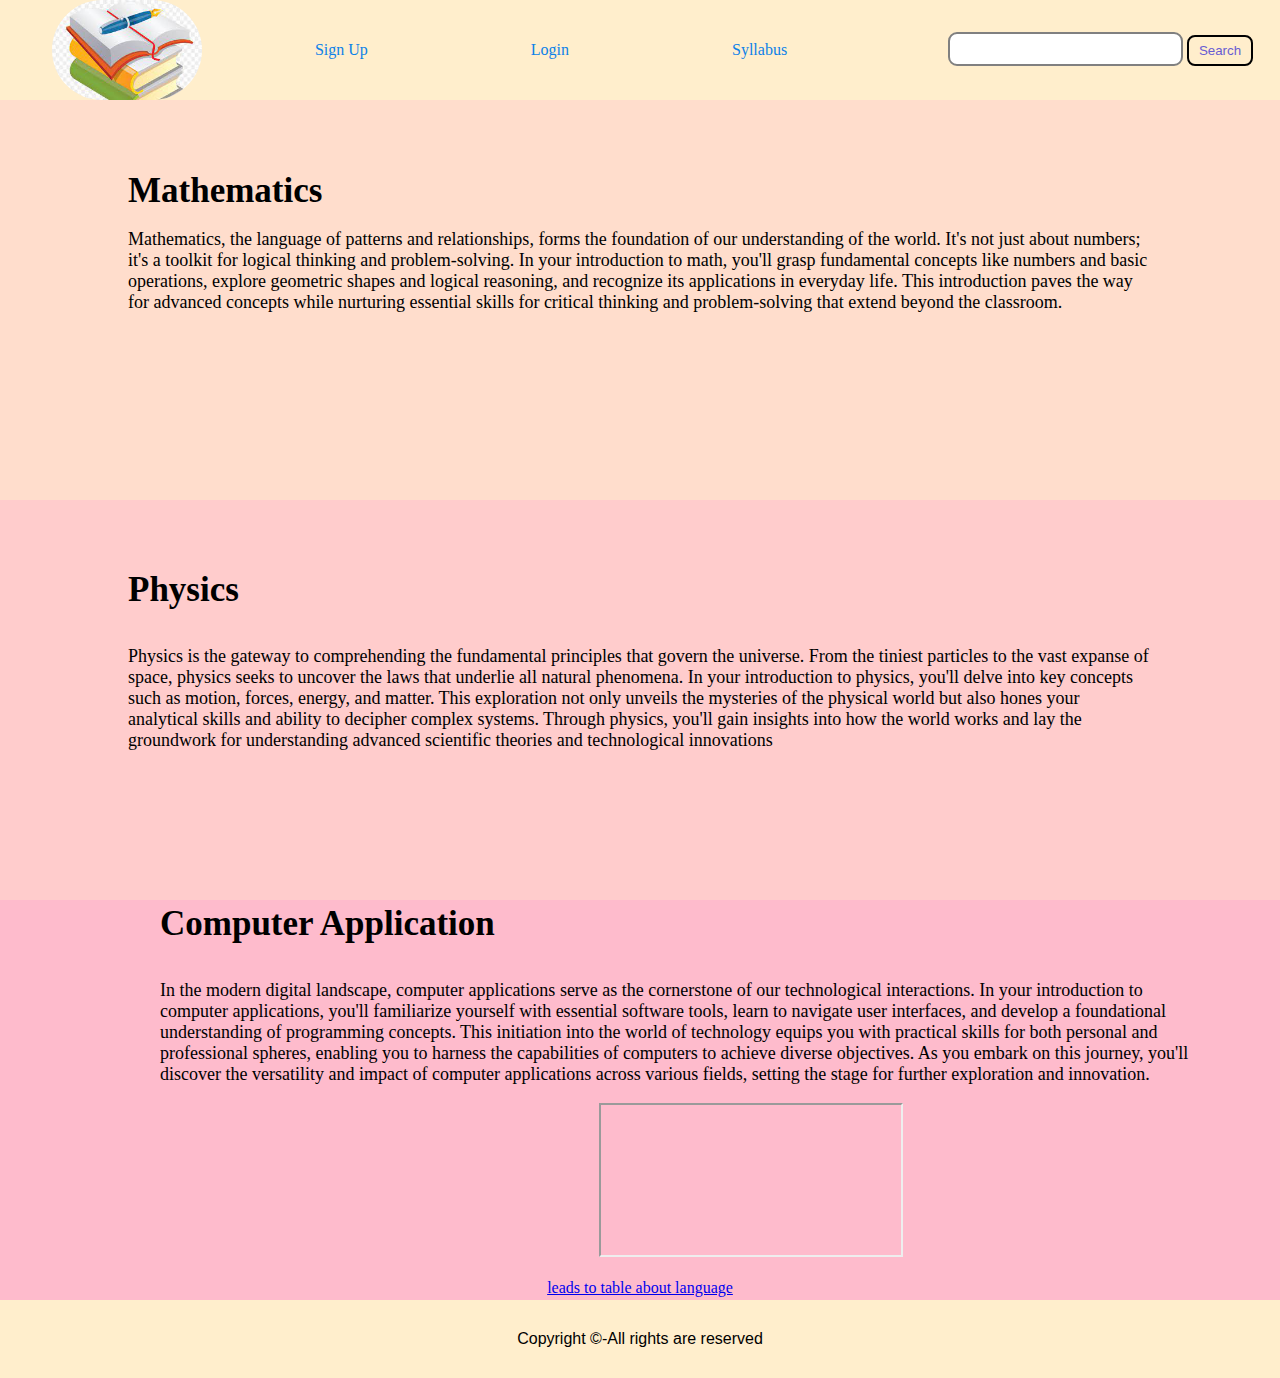
<file: index.html>
<!DOCTYPE html>

<html>

<head>
    <link rel="stylesheet" href="fsd2.css">
	<title>
		Education website
	</title>
	
	
</head>

<body>
	<nav class="navbar background">
		<ul class="nav-list" style="margin-left:25px">
			<div class="logo">
				<img src="logo.png">
			</div>
			
			<li><a href="signup.html">Sign Up</a></li>
			<li>Login</li>
			<li><a href="syll.html">Syllabus</a></li>
			
			</div>
		</ul>

		<div class="rightNav">
			<input type="text" name="search" id="search">
			<button class="btn btn-sm">Search</button>
		</div>
	</nav>

	<section class="firstsection">
		<div class="box-main">
			<div class="firstHalf">
				<h1 class="text-big" id="web">
					Mathematics
				</h1>
				<br>
				<p class="text-small">
					Mathematics, the language of patterns and relationships, forms the foundation of our understanding of the world. It's not just about numbers; it's a toolkit for logical thinking and problem-solving. In your introduction to math, you'll grasp fundamental concepts like numbers and basic operations, explore geometric shapes and logical reasoning, and recognize its applications in everyday life. This introduction paves the way for advanced concepts while nurturing essential skills for critical thinking and problem-solving that extend beyond the classroom.
				</p>
				<br>
				<br>
				


			</div>
		</div>
	</section>

	<section class="secondsection">
		<div class="box-main">
			<div class="secondHalf">
				<h1 class="text-big" id="program">
					Physics
				</h1>
				<br>
				<br>
				<p class="text-small">
					Physics is the gateway to comprehending the fundamental principles that govern the universe. From the tiniest particles to the vast expanse of space, physics seeks to uncover the laws that underlie all natural phenomena. In your introduction to physics, you'll delve into key concepts such as motion, forces, energy, and matter. This exploration not only unveils the mysteries of the physical world but also hones your analytical skills and ability to decipher complex systems. Through physics, you'll gain insights into how the world works and lay the groundwork for understanding advanced scientific theories and technological innovations
				</p>


			</div>
		</div>
	</section>

	<section class="section">
		<div class="paras">
			<h1 class="sectionTag text-big">Computer Application</h1>
				<br>
				<br>
			<p class="sectionSubTag text-small">
				In the modern digital landscape, computer applications serve as the cornerstone of our technological interactions. In your introduction to computer applications, you'll familiarize yourself with essential software tools, learn to navigate user interfaces, and develop a foundational understanding of programming concepts. This initiation into the world of technology equips you with practical skills for both personal and professional spheres, enabling you to harness the capabilities of computers to achieve diverse objectives. As you embark on this journey, you'll discover the versatility and impact of computer applications across various fields, setting the stage for further exploration and innovation.
			</p>
	<br>
	
	<section style="margin-left: 534px;">
	<iframe class="frame" src="https://www.w3schools.com" title="W3Schools Free Online Web Tutorials"></iframe><br>
</section>
	<br>
	<section>
	<a href="fsd1_2.html"style="display:flex; align-items:center;justify-content:center">leads to table about language</a> 

</section>
		</div>
	</section>
</body>
	<footer class="background">
		<p class="text-footer">
			Copyright ©-All rights are reserved
		</p>


	</footer>
	
</html>
</file>
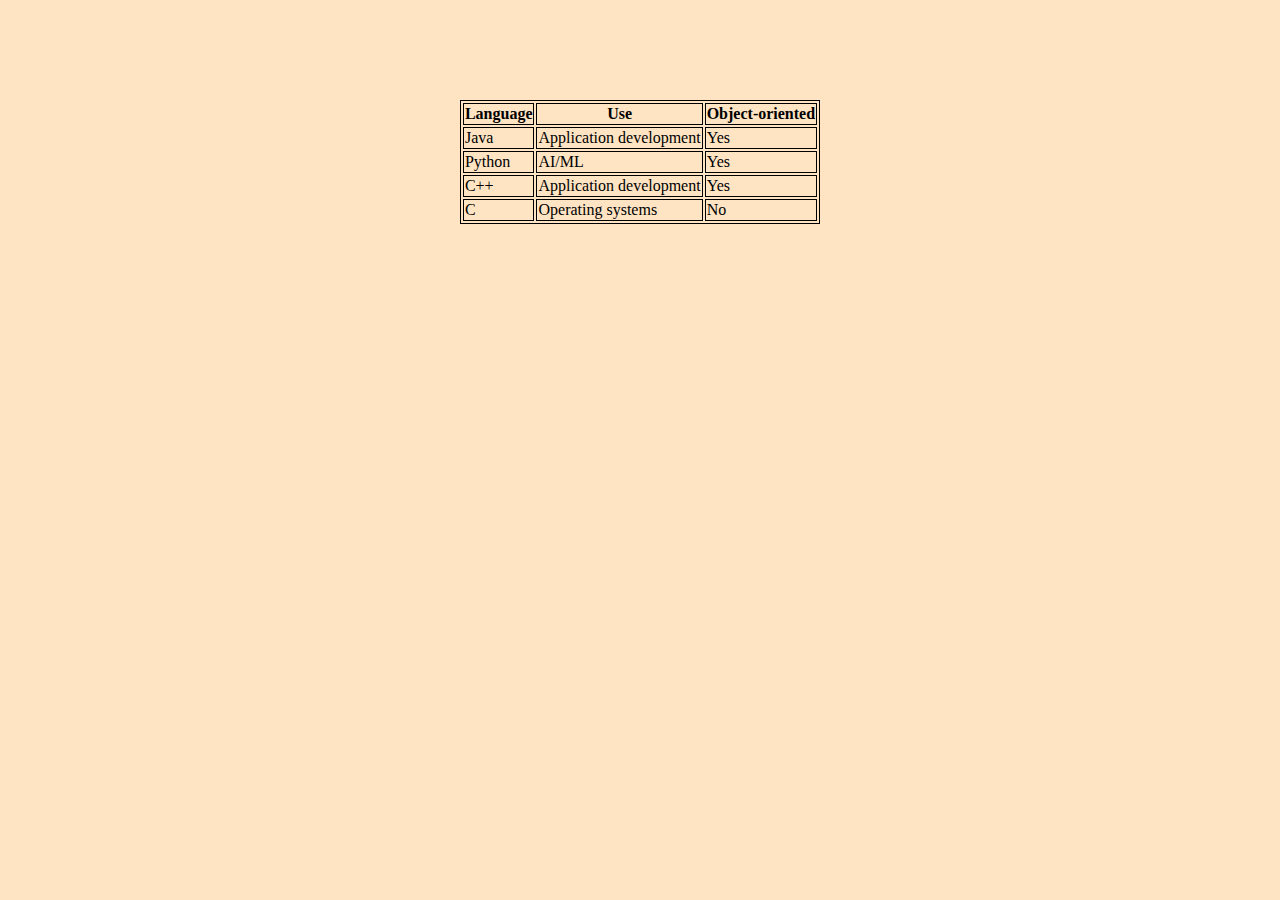
<file: fsd1_2.html>
<!DOCTYPE html>
<html lang="en">
<head>
    <style>
      .t1{
  
         margin-left: auto;
        margin-top: 100px;
        margin-right: auto;
      }
       th,td{
        border: 1px solid black;
       }
        </style>
 
    <title>linked up page</title>
</head>
<body style="background-color: bisque;">
    <table class="t1" style=" border: 1px solid black;">
        <tr>
          <th>Language</th>
          <th>Use</th>
          <th>Object-oriented</th>
        </tr>
        <tr>
          <td>Java</td>
          <td>Application development</td>
          <td>Yes</td>
        </tr>
        <tr>
          <td>Python</td>
          <td>AI/ML</td>
          <td>Yes</td>
        </tr>
        <tr>
          <td>C++</td>
          <td>Application development</td>
          <td>Yes</td>
        </tr>
        <tr>
          <td>C</td>
          <td>Operating systems</td>
          <td>No</td>
        </tr>
      </table>  
</body>
</html>
</file>
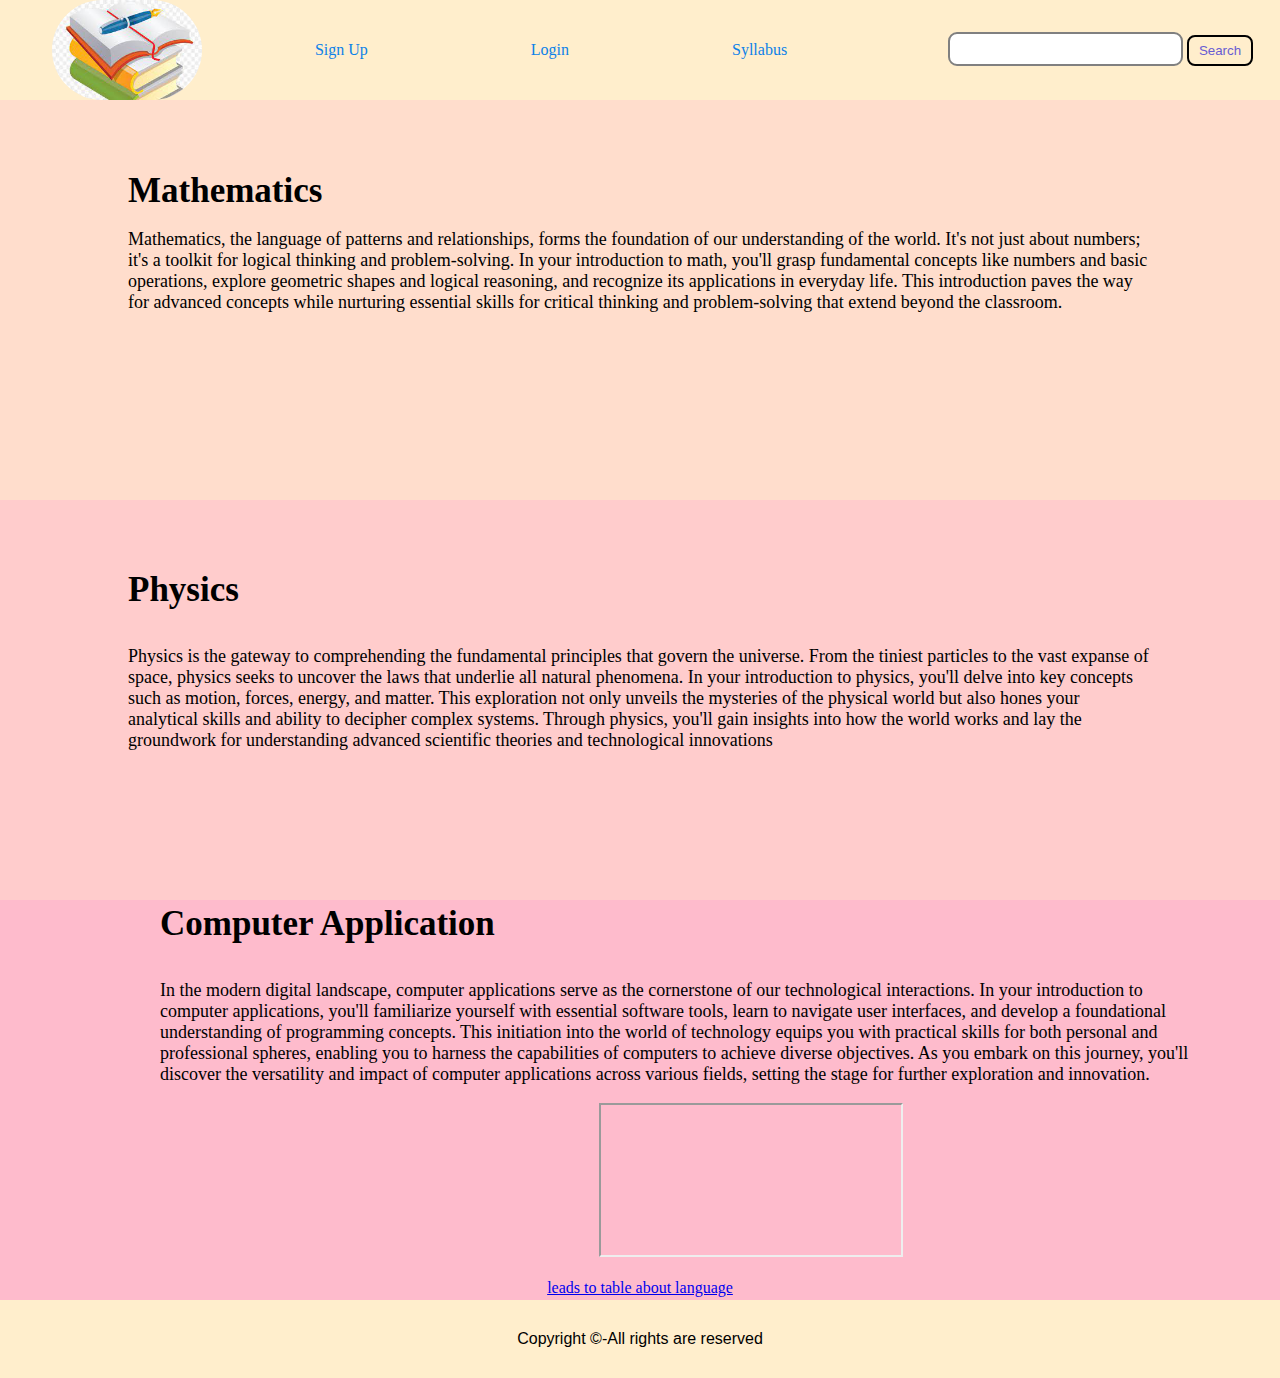
<file: fsd2.html>
<!DOCTYPE html>

<html>

<head>
    <link rel="stylesheet" href="fsd2.css">
	<title>
		Education website
	</title>
	
	
</head>

<body>
	<nav class="navbar background">
		<ul class="nav-list" style="margin-left:25px">
			<div class="logo">
				<img src="logo.png">
			</div>
			
			<li><a href="signup.html">Sign Up</a></li>
			<li>Login</li>
			<li><a href="syll.html">Syllabus</a></li>
			
			</div>
		</ul>

		<div class="rightNav">
			<input type="text" name="search" id="search">
			<button class="btn btn-sm">Search</button>
		</div>
	</nav>

	<section class="firstsection">
		<div class="box-main">
			<div class="firstHalf">
				<h1 class="text-big" id="web">
					Mathematics
				</h1>
				<br>
				<p class="text-small">
					Mathematics, the language of patterns and relationships, forms the foundation of our understanding of the world. It's not just about numbers; it's a toolkit for logical thinking and problem-solving. In your introduction to math, you'll grasp fundamental concepts like numbers and basic operations, explore geometric shapes and logical reasoning, and recognize its applications in everyday life. This introduction paves the way for advanced concepts while nurturing essential skills for critical thinking and problem-solving that extend beyond the classroom.
				</p>
				<br>
				<br>
				


			</div>
		</div>
	</section>

	<section class="secondsection">
		<div class="box-main">
			<div class="secondHalf">
				<h1 class="text-big" id="program">
					Physics
				</h1>
				<br>
				<br>
				<p class="text-small">
					Physics is the gateway to comprehending the fundamental principles that govern the universe. From the tiniest particles to the vast expanse of space, physics seeks to uncover the laws that underlie all natural phenomena. In your introduction to physics, you'll delve into key concepts such as motion, forces, energy, and matter. This exploration not only unveils the mysteries of the physical world but also hones your analytical skills and ability to decipher complex systems. Through physics, you'll gain insights into how the world works and lay the groundwork for understanding advanced scientific theories and technological innovations
				</p>


			</div>
		</div>
	</section>

	<section class="section">
		<div class="paras">
			<h1 class="sectionTag text-big">Computer Application</h1>
				<br>
				<br>
			<p class="sectionSubTag text-small">
				In the modern digital landscape, computer applications serve as the cornerstone of our technological interactions. In your introduction to computer applications, you'll familiarize yourself with essential software tools, learn to navigate user interfaces, and develop a foundational understanding of programming concepts. This initiation into the world of technology equips you with practical skills for both personal and professional spheres, enabling you to harness the capabilities of computers to achieve diverse objectives. As you embark on this journey, you'll discover the versatility and impact of computer applications across various fields, setting the stage for further exploration and innovation.
			</p>
	<br>
	
	<section style="margin-left: 534px;">
	<iframe class="frame" src="https://www.w3schools.com" title="W3Schools Free Online Web Tutorials"></iframe><br>
</section>
	<br>
	<section>
	<a href="fsd1_2.html"style="display:flex; align-items:center;justify-content:center">leads to table about language</a> 

</section>
		</div>
	</section>
</body>
	<footer class="background">
		<p class="text-footer">
			Copyright ©-All rights are reserved
		</p>


	</footer>
	
</html>
</file>
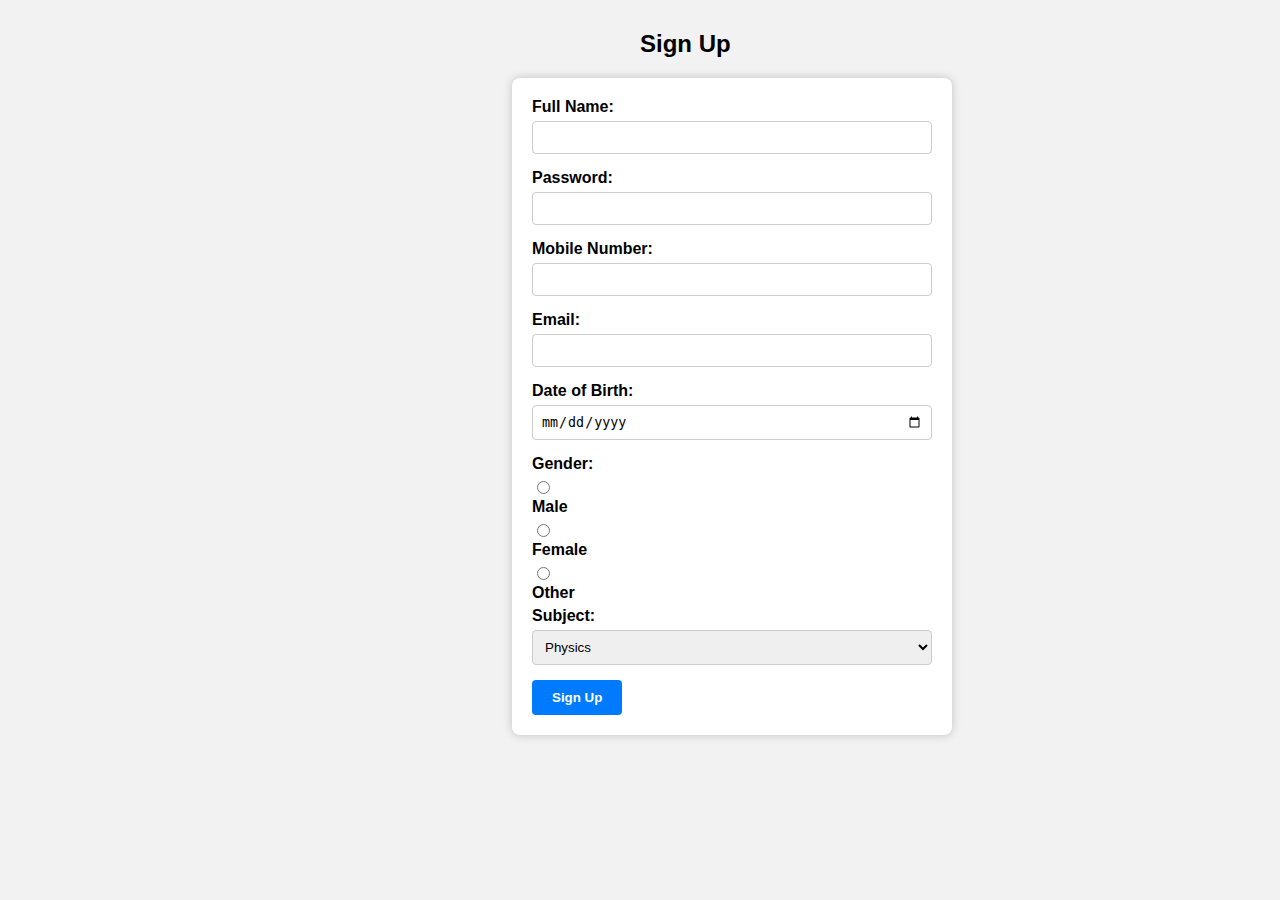
<file: signup.html>
<!DOCTYPE html>
<html>
<head>
    <title>Sign Up Form</title>
    <style>
        body {
            font-family: Arial, sans-serif;
            background-color: #f2f2f2;
            margin: 0;
           
        }

        h2 {
            margin-top: 30px;
            margin-left: 50% ;
            display: flex;
            text-align: center;
        }

        form {
            background-color: #ffffff;
            padding: 20px;
            border-radius: 8px;
            box-shadow: 0px 0px 10px rgba(0, 0, 0, 0.2);
            width: 400px;
            margin-left:40% ;
        }

        label {
            display: block;
            margin-bottom: 5px;
            font-weight: bold;
        }

        input[type="text"],
        input[type="tel"],
        input[type="email"],
        input[type="date"],
        select {
            width: 100%;
            padding: 8px;
            margin-bottom: 15px;
            border: 1px solid #ccc;
            border-radius: 4px;
            box-sizing: border-box;
        }

        input[type="radio"] {
            margin-right: 5px;
        }

        input[type="submit"] {
            background-color: #007bff;
            color: #fff;
            border: none;
            padding: 10px 20px;
            border-radius: 4px;
            cursor: pointer;
            font-weight: bold;
        }

        input[type="submit"]:hover {
            background-color: #0056b3;
        }
    </style>
</head>
<body>
    <h2>Sign Up</h2>
    <form id="phoneform">
        <label for="fullName">Full Name:</label>
        <input type="text" id="fullName" name="fullName" required>
        <label for="password">Password:</label>
        <input type="text" id="password" name="password" required>
        <label for="mobNum">Mobile Number:</label>
        <input type="tel" id="mobNum" name="mobNum" required>

        <label for="email">Email:</label>
        <input type="email" id="email" name="email" required>

        <label for="dob">Date of Birth:</label>
        <input type="date" id="dob" name="dob" required>

        <label>Gender:</label>
        <input type="radio" id="male" name="gender" value="male">
        <label for="male">Male</label>
        <input type="radio" id="female" name="gender" value="female">
        <label for="female">Female</label>
        <input type="radio" id="other" name="gender" value="other">
        <label for="other">Other</label>

        <label for="subject">Subject:</label>
        <select id="subject" name="subject">
            <option value="phy">Physics</option>
            <option value="chem">Chemistry</option>
            <option value="math">Mathematics</option>
        </select>

        <input type="submit" value="Sign Up">
    </form>
    <script>
        function validatePhoneNumber(phoneNumber) {
            var phonePattern = /^\d{10}$/;
            return phonePattern.test(phoneNumber);
        }

        document.getElementById("phoneform").addEventListener("submit", function (event) {
            var phoneNumberInput = document.getElementById("mobNum");
            var phoneNumber = phoneNumberInput.value;

            if (!validatePhoneNumber(phoneNumber)) {
                event.preventDefault();
                alert("Invalid phone number. Please enter a 10-digit phone number.");
            }
        });
        
    </script>
 <script src="fsd2.js"></script>
</body>
</html>
</file>
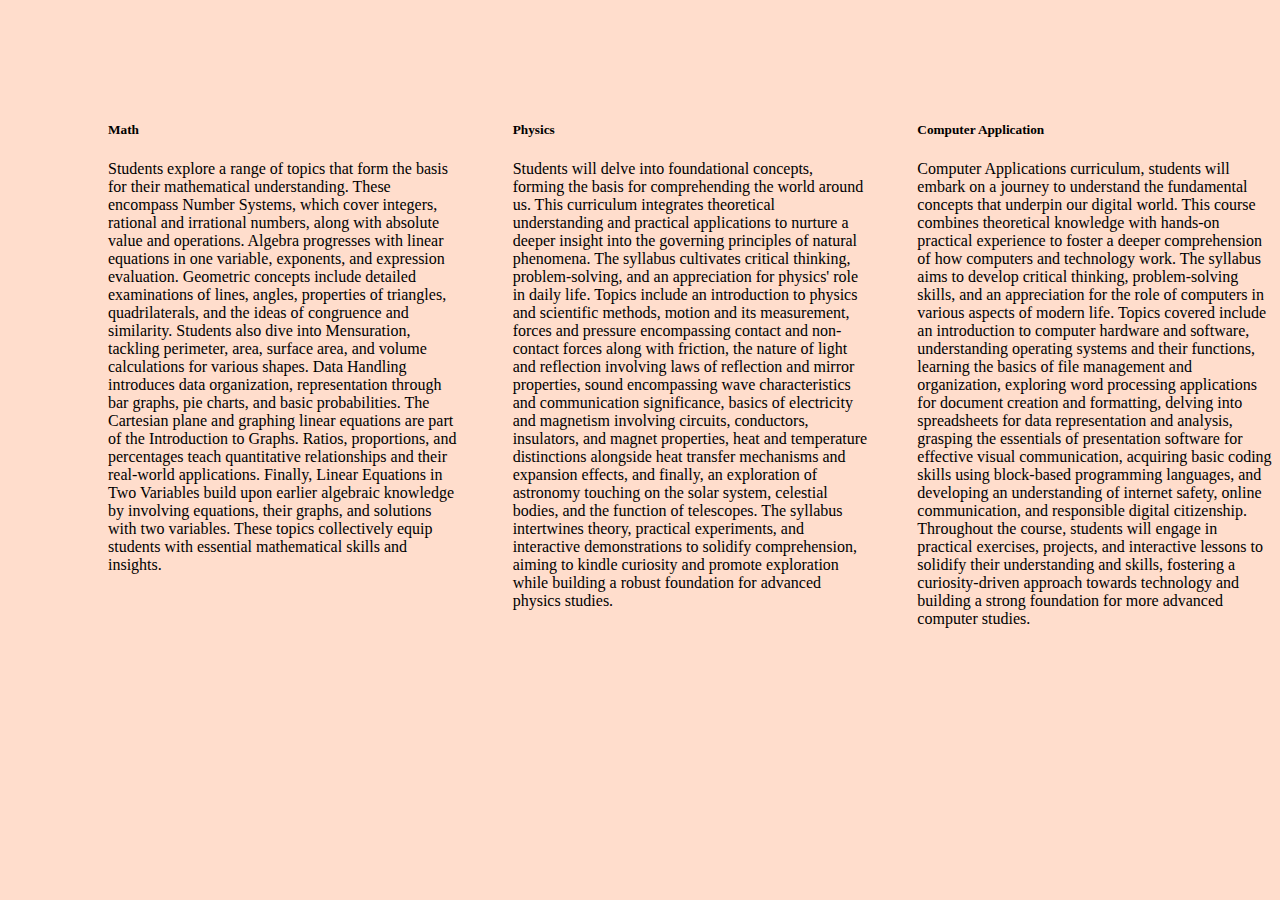
<file: syll.html>
<!doctype html>
<html lang="en">
  <head>
    <meta charset="utf-8">
    <meta name="viewport" content="width=device-width, initial-scale=1">
    <title>Bootstrap demo</title>
    <link href="https://cdn.jsdelivr.net/npm/bootstrap@5.3.1/dist/css/bootstrap.min.css" rel="stylesheet" integrity="sha384-4bw+/aepP/YC94hEpVNVgiZdgIC5+VKNBQNGCHeKRQN+PtmoHDEXuppvnDJzQIu9" crossorigin="anonymous">
    <link href="syl.css" rel="stylesheet">
  </head>
  <body style="background-color: #FFDDCC;">
    
    <div class="cardhead" style="display: flex;margin-top: 100px;margin-left: 100px;gap:50px ;">
    <div class="card" style="width: 25rem;">
        <div class="card-body">
          <h5 class="card-title">Math</h5>
         
          <p class="card-text">
          Students explore a range of topics that form the basis for their mathematical understanding. These encompass Number Systems, which cover integers, rational and irrational numbers, along with absolute value and operations. Algebra progresses with linear equations in one variable, exponents, and expression evaluation. Geometric concepts include detailed examinations of lines, angles, properties of triangles, quadrilaterals, and the ideas of congruence and similarity. Students also dive into Mensuration, tackling perimeter, area, surface area, and volume calculations for various shapes. Data Handling introduces data organization, representation through bar graphs, pie charts, and basic probabilities. The Cartesian plane and graphing linear equations are part of the Introduction to Graphs. Ratios, proportions, and percentages teach quantitative relationships and their real-world applications. Finally, Linear Equations in Two Variables build upon earlier algebraic knowledge by involving equations, their graphs, and solutions with two variables. These topics collectively equip students with essential mathematical skills and insights.</p>
          
        </div>
      </div>
      <div class="card" style="width: 25rem;">
        <div class="card-body">
          <h5 class="card-title">Physics</h5>
         
          <p class="card-text">Students will delve into foundational concepts, forming the basis for comprehending the world around us. This curriculum integrates theoretical understanding and practical applications to nurture a deeper insight into the governing principles of natural phenomena. The syllabus cultivates critical thinking, problem-solving, and an appreciation for physics' role in daily life. Topics include an introduction to physics and scientific methods, motion and its measurement, forces and pressure encompassing contact and non-contact forces along with friction, the nature of light and reflection involving laws of reflection and mirror properties, sound encompassing wave characteristics and communication significance, basics of electricity and magnetism involving circuits, conductors, insulators, and magnet properties, heat and temperature distinctions alongside heat transfer mechanisms and expansion effects, and finally, an exploration of astronomy touching on the solar system, celestial bodies, and the function of telescopes. The syllabus intertwines theory, practical experiments, and interactive demonstrations to solidify comprehension, aiming to kindle curiosity and promote exploration while building a robust foundation for advanced physics studies.</p>
          
        </div>
      </div>
      <div class="card" style="width: 25rem;">
        <div class="card-body">
          <h5 class="card-title">Computer Application</h5>
         
          <p class="card-text"> Computer Applications curriculum, students will embark on a journey to understand the fundamental concepts that underpin our digital world. This course combines theoretical knowledge with hands-on practical experience to foster a deeper comprehension of how computers and technology work. The syllabus aims to develop critical thinking, problem-solving skills, and an appreciation for the role of computers in various aspects of modern life. Topics covered include an introduction to computer hardware and software, understanding operating systems and their functions, learning the basics of file management and organization, exploring word processing applications for document creation and formatting, delving into spreadsheets for data representation and analysis, grasping the essentials of presentation software for effective visual communication, acquiring basic coding skills using block-based programming languages, and developing an understanding of internet safety, online communication, and responsible digital citizenship. Throughout the course, students will engage in practical exercises, projects, and interactive lessons to solidify their understanding and skills, fostering a curiosity-driven approach towards technology and building a strong foundation for more advanced computer studies.</p>
          
        </div>
      </div>
    </div>
  </body>
</html>
</file>
<file: fsd2.css>
* {
		margin: 0;
		padding: 0;
	}

	.navbar {
		display: flex;
		align-items: center;
		justify-content: center;
		position: sticky;
		top: 0;
		cursor: pointer;
	}

	.background {
		background:#FFEECC;
	
		background-size: cover;
	}

	.nav-list {
		width: 70%;
		display: flex;
		align-items: center;
	}

	.logo {
		display: flex;
		justify-content: center;
		align-items: center;
	}

	.logo img {
		width: 150px;
		height: 100px;
		border-radius: 50px;
	}

	.nav-list li {
		list-style: none;
		padding: 26px 50px;
		margin-left: 63px;
		color: rgb(12, 129, 232);
	}

	.nav-list li a {
		text-decoration: none;
		color: rgb(12, 129, 232);
	}

	.nav-list li a:hover {
		color: grey;
	}

	.rightnav {
		width: 30%;
		text-align: right;
	}

	#search {
		padding: 5px;
		font-size: 17px;
		border: 2px solid grey;
		border-radius: 9px;
	}

	.firstsection {
		background-color: #FFDDCC;
		height: 400px;
	}

	.secondsection {
		background-color:#FFCCCC;
		height: 400px;
	}

	.box-main {
		display: flex;
		justify-content: center;
		align-items: center;
		color: black;
		max-width: 80%;
		margin: auto;
		height: 80%;
	}

	.secondhalf {
		width: 30%;
	}
 
	.text-big {
		font-family: 'Piazzolla', serif;
		font-weight: bold;
		font-size: 35px;
	}

	.text-small {
		font-size: 18px;
	}

	.btn {
		padding: 8px 20px;
		margin: 7px 0;
		border: 2px solid rgb(0, 0, 0);
		border-radius: 8px;
		background: none;
		color: rgb(104, 92, 211);
		cursor: pointer;
	}

	.btn-sm {
		padding: 6px 10px;
		vertical-align: middle;
	}

	.section {
		height: 400px;
		display: flex;
		align-items: center;
		justify-content: center;
		max-width: 100%;
		
		background-color: #FEBBCC;
	}
	.sectionTag{
		margin-left: 95px;
	}
	.section-Left {
		flex-direction: row-reverse;
	}
	.sectionSubTag{
		margin-left: 95px;
	}

	.paras {
		padding: 0px 65px;
	}

	.center {
		text-align: center;
	}

	.text-footer {
		text-align: center;
		padding: 30px 0;
		font-family: 'Ubuntu', sans-serif;
		display: flex;
		justify-content: center;
		color: rgb(0, 0, 0);
	}
</file>
<file: syl.css>
@media screen and (max-width: 844px){
   .cardhead{
    display: flex;
    flex-direction: column;   
} 
}
</file>
